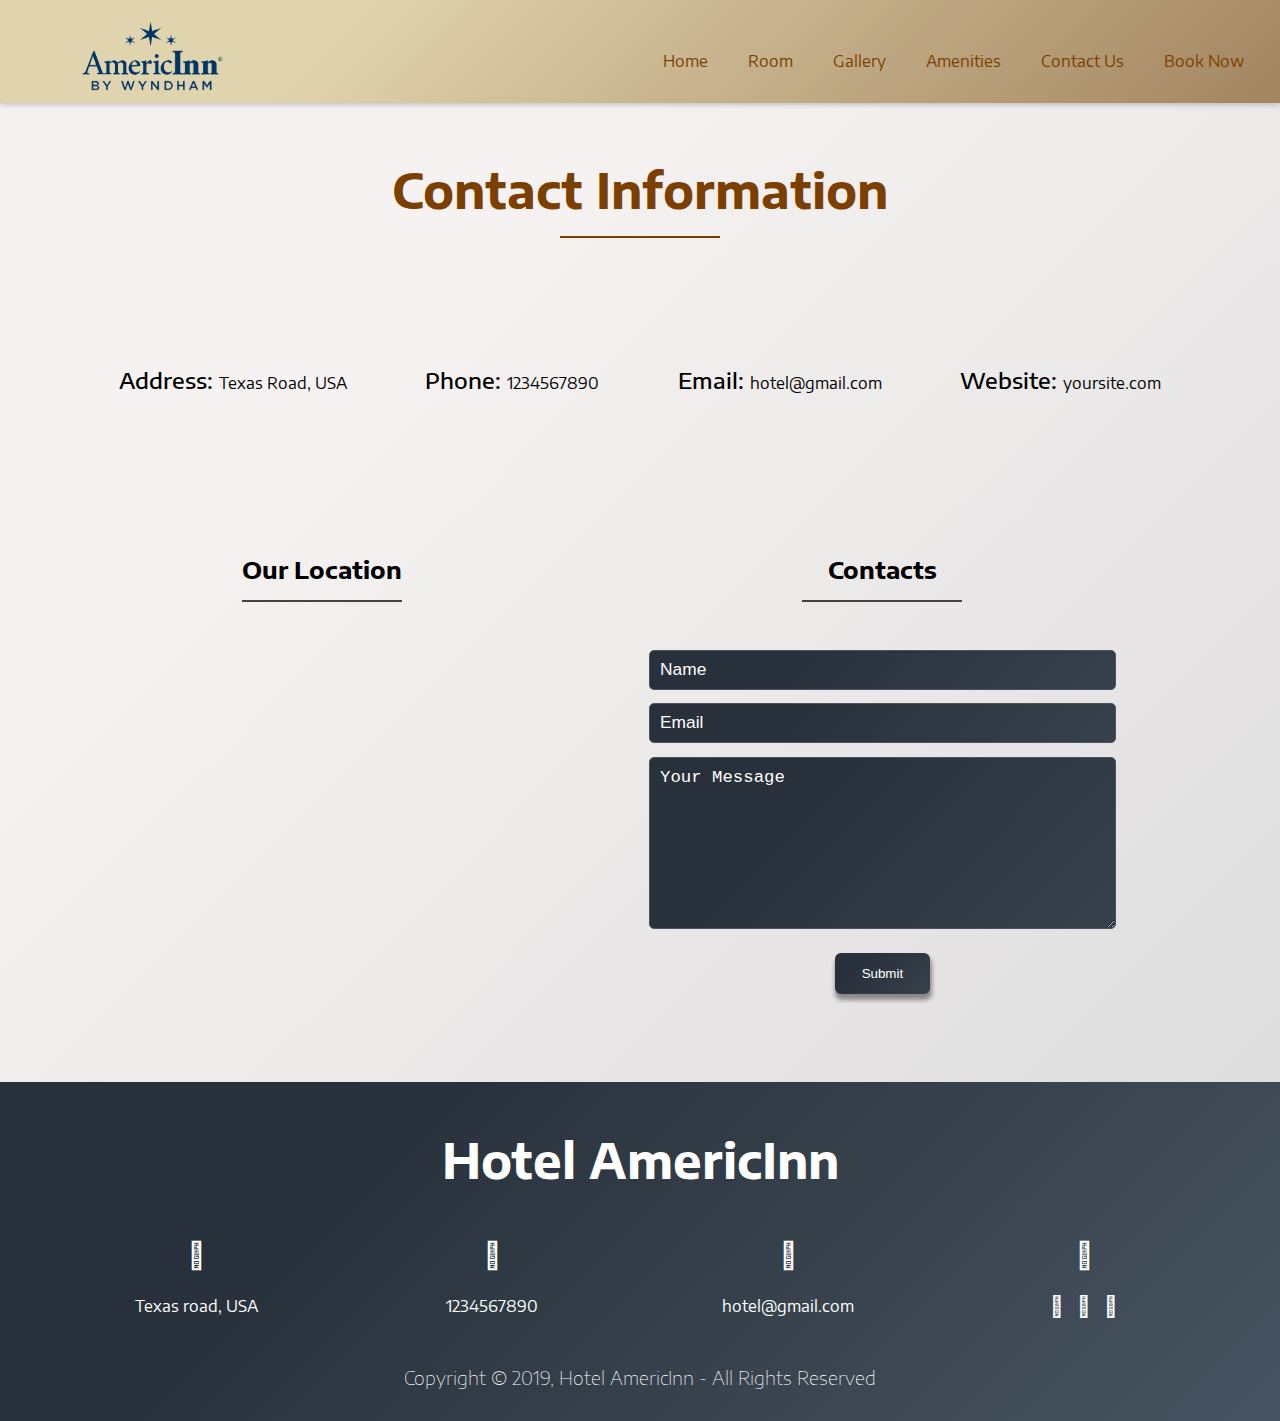
<file: contact.html>
<!DOCTYPE html>
<html lang="en">

<head>
    <meta charset="UTF-8">
    <meta name="viewport" content="width=device-width, initial-scale=1.0">
    <meta http-equiv="X-UA-Compatible" content="ie=edge">
    <title>Document</title>

    <link rel="stylesheet" href="style/style.css">
    <link rel="stylesheet" href="style/responsive.css">
    <link rel="stylesheet" href="style/fontawesome.min.css">
    <link href="https://fonts.googleapis.com/css?family=Encode+Sans+Semi+Expanded&display=swap" rel="stylesheet">
</head>

<body>



    <div class="nav-menu">
        <a href="#" class="logo"><img src="image/imageedit_3_4103790368.png" alt="Logo"></a>
        <div class="toggle">
            <img src="image/menu1.png" class="menu" alt="">
        </div>
        <nav>
            <ul>
                <li><a href="index.html">Home</a></li>
                <li><a href="room.html">Room</a></li>
                <li><a href="gallery.html">Gallery</a></li>
                <li><a href="amenities.html">Amenities</a></li>
                <li><a href="contact.html">Contact Us</a></li>
                <li><a href="#">Book Now</a></li>
            </ul>
        </nav>
    </div>

    <div class="container">
        <div class="info">
            <h1>Contact Information</h1>
            <div class="border"></div>
            <div class="info-content">
                <div class="info-address">
                    <p><span>Address: </span> Texas Road, USA</p>
                </div>
                <div class="info-phone">
                    <p><span>Phone: </span> 1234567890 </p>
                </div>
                <div class="info-Email">
                    <p><span>Email: </span> hotel@gmail.com </p>
                </div>
                <div class="info-website">
                    <p><span>Website: </span> yoursite.com </p>
                </div>
            </div>
        </div>
    </div>

    <!--Map Start-->
    <div class="container map-contact">
        <div class="map">
            <h2>Our Location</h2>

            <div class="border"></div>
            <div id="googleMap" class="maps"></div>
        </div>

        <div class="contact">
            <h2>Contacts</h2>
            <div class="border"></div>
            <form action="#">
                <div class="contact-edit">
                    <div><input type="text" class="form-control form-input" placeholder="Name"></div>
                    <div><input type="email" class="form-control form-input" placeholder="Email"></div>
                    <div>
                        <textarea class="form-control" id="textarea" rows="10" placeholder="Your Message"></textarea>

                    </div>
                </div>
                <button type="submit" class="btn">Submit</button>
            </form>
        </div>
    </div>

    <!--Map End-->
    <!--Footer Start-->

    <Footer>
        <div class="footer-start">

            <div class="footer-head">
                <div class="footer-logo">

                </div>
                <div class="footer-title">
                    <h1>Hotel AmericInn</h1>
                </div>
            </div>
            <div class="footer-contacts">
                <div class="footer-address">
                    <i class="far fa-address-book footer-icon"></i>
                    <p>Texas road, USA</p>
                </div>
                <div class="footer-phone">
                    <i class="fas fa-phone footer-icon"></i>
                    <p>1234567890</p>
                </div>
                <div class="footer-email">
                    <i class="fas fa-envelope footer-icon"></i>
                    <p>hotel@gmail.com</p>
                </div>
                <div class="footer-social">
                    <i class="fas fa-users footer-icon"></i>
                    <p>
                        <i class="fab fa-facebook"></i>
                        <i class="fab fa-instagram"></i>
                        <i class="fab fa-twitter"></i>
                    </p>
                </div>
            </div>
        </div>

        <div class="footer-end">
            <h3>Copyright &copy 2019, Hotel AmericInn - All Rights Reserved</h3>
        </div>
    </Footer>

    <!--Footer End-->



    <script src="script/jquery.js"></script>
    <script src="script/script.js"></script>

</body>

</html>
</file>
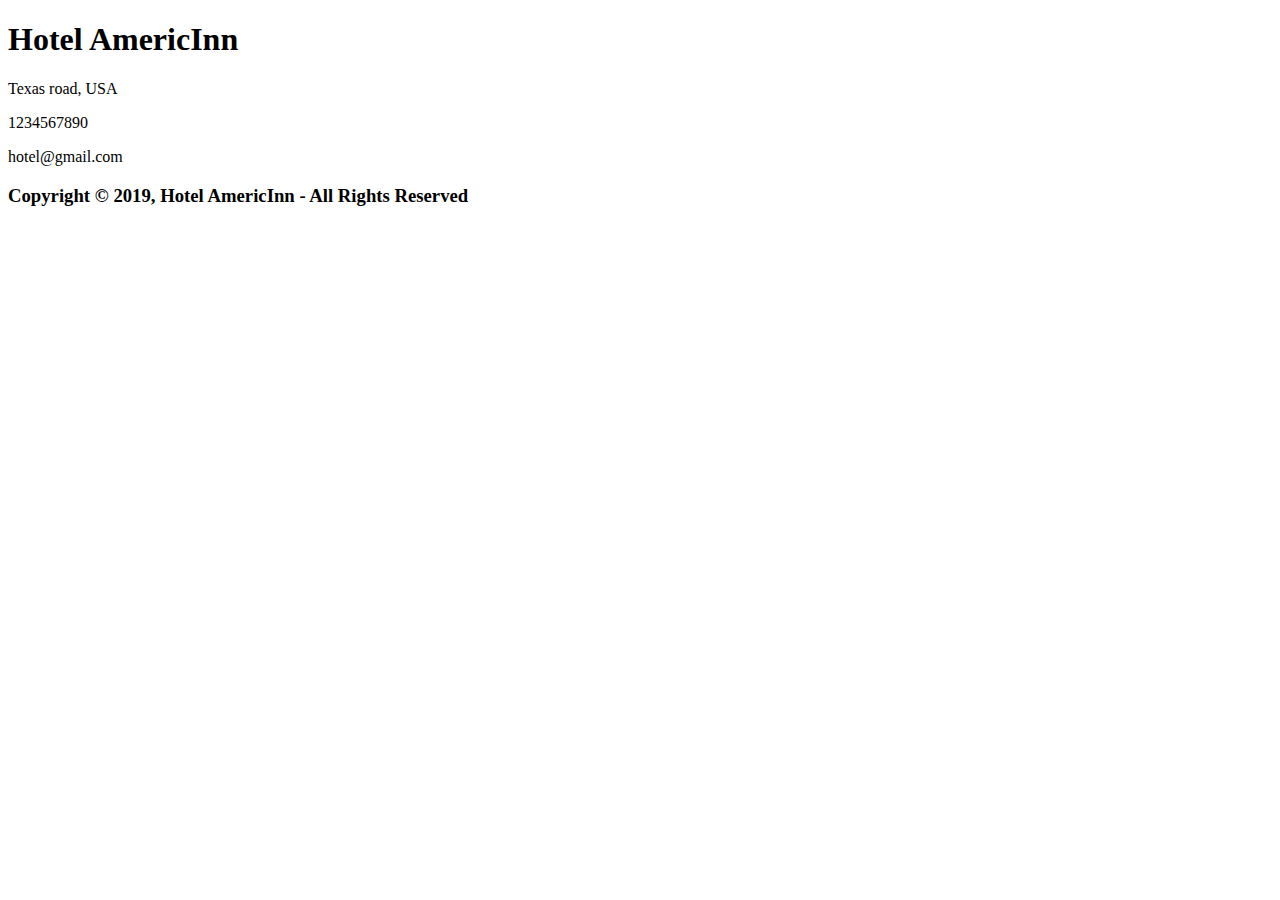
<file: footer.html>
<!DOCTYPE html>
<html lang="en">
<head>
    <meta charset="UTF-8">
    <meta name="viewport" content="width=device-width, initial-scale=1.0">
    <meta http-equiv="X-UA-Compatible" content="ie=edge">
    <title>Document</title>
</head>
<body>
    
    <div class="footer-start">

        <div class="footer-head">
            <div class="footer-logo">

            </div>
            <div class="footer-title">
                <h1>Hotel AmericInn</h1>
            </div>
        </div>
        <div class="footer-contacts">
            <div class="footer-address">
                <i class="far fa-address-book footer-icon"></i>
                <p>Texas road, USA</p>
            </div>
            <div class="footer-phone">
                <i class="fas fa-phone footer-icon"></i>
                <p>1234567890</p>
            </div>
            <div class="footer-email">
                <i class="fas fa-envelope footer-icon"></i>
                <p>hotel@gmail.com</p>
            </div>
            <div class="footer-social">
                <i class="fas fa-users footer-icon"></i>
                <p>
                    <i class="fab fa-facebook"></i>
                    <i class="fab fa-instagram"></i>
                    <i class="fab fa-twitter"></i>
                </p>
            </div>
        </div>
    </div>

    <div class="footer-end">
        <h3>Copyright &copy 2019, Hotel AmericInn - All Rights Reserved</h3>
    </div>
</body>
</html>
</file>
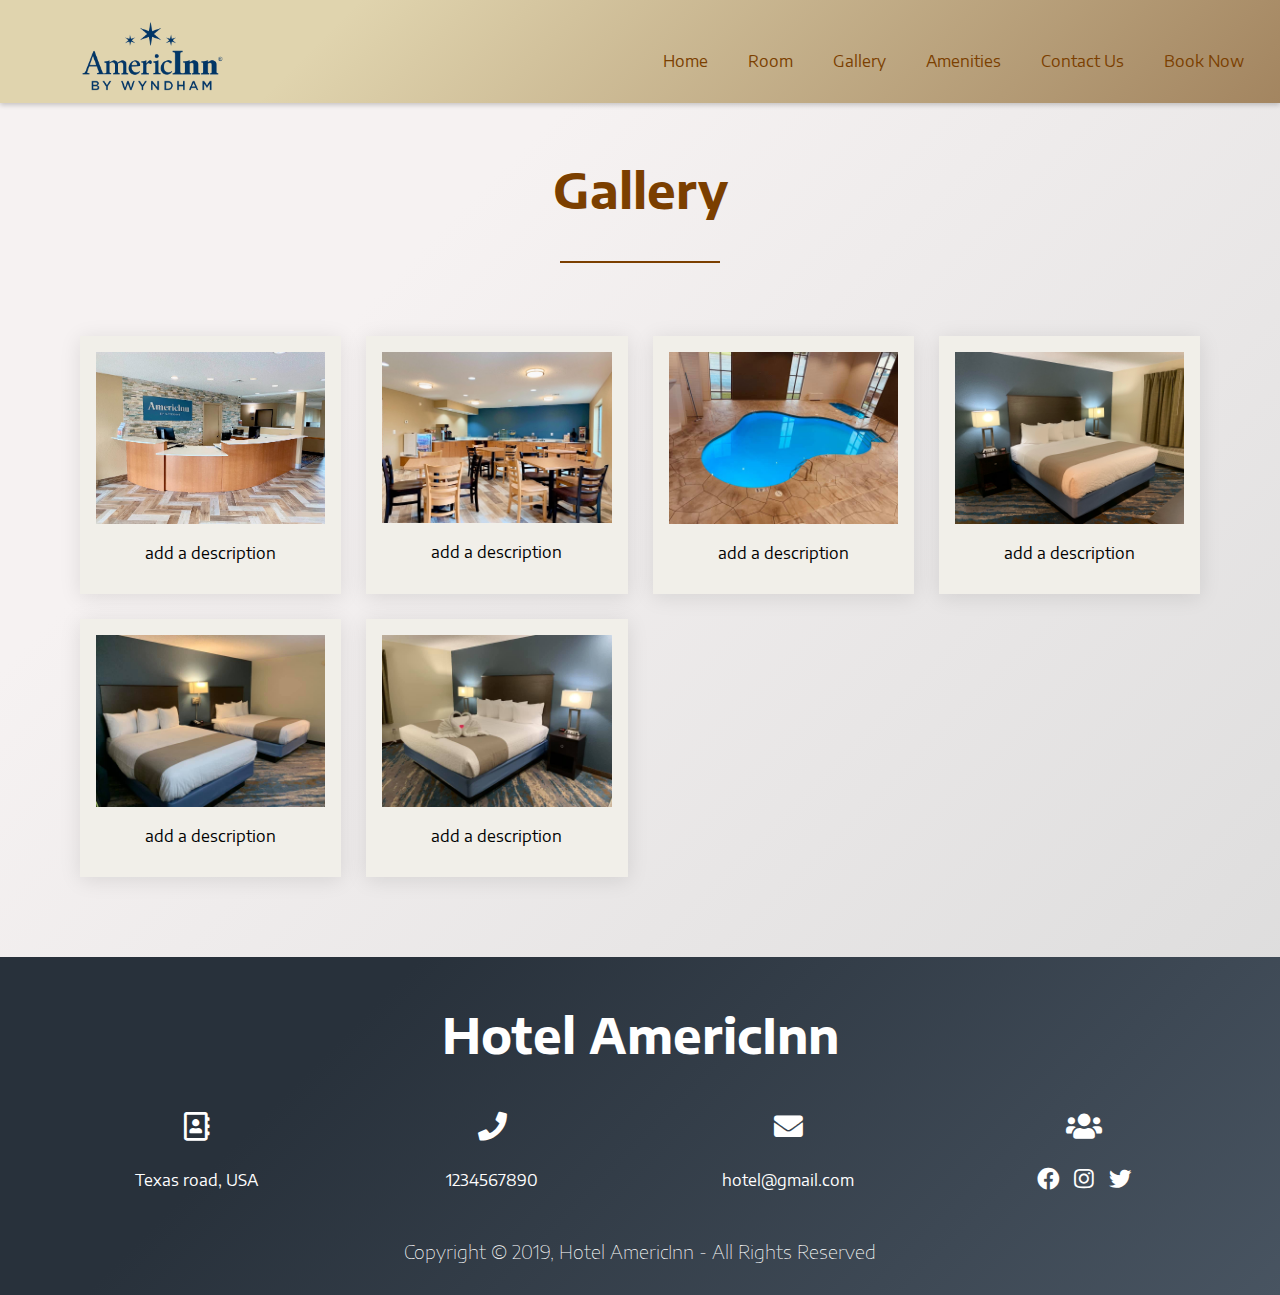
<file: gallery.html>
<!DOCTYPE html>
<html lang="en">

<head>
    <meta charset="UTF-8">
    <meta name="viewport" content="width=device-width, initial-scale=1.0">
    <meta http-equiv="X-UA-Compatible" content="ie=edge">
    <link rel="stylesheet" href="https://use.fontawesome.com/releases/v5.7.0/css/all.css">
    <title>Gallery</title>
    <link rel="stylesheet" href="style/style.css">
    <link rel="stylesheet" href="style/responsive.css">
    <link href="https://fonts.googleapis.com/css?family=Encode+Sans+Semi+Expanded&display=swap" rel="stylesheet">
</head>

<body>
    <div class="nav-menu">
        <a href="#" class="logo"><img src="image/imageedit_3_4103790368.png" alt="Logo"></a>
        <div class="toggle">
            <img src="image/menu1.png" class="menu" alt="">
        </div>
        <nav>
            <ul>
                <li><a href="index.html">Home</a></li>
                <li><a href="room.html">Room</a></li>
                <li><a href="gallery.html">Gallery</a></li>
                <li><a href="amenities.html">Amenities</a></li>
                <li><a href="contact.html">Contact Us</a></li>
                <li><a href="#">Book Now</a></li>
            </ul>
        </nav>
    </div>

    <div class="container">
        <div class="wrapper">
            <h1>Gallery</h1>
            <div class="border"></div>
            <div class="boxes">
                <div class="box">
                    <div class="gallery">
                        <a href='' target="_blank"><img src="image/reception.JPG" width="300" height="200"></a>
                        <div class="des">add a description</div>
                    </div>
                </div>
                <div class="box">
                    <div class="gallery">
                        <a href='' target="_blank"><img src="image/dining.JPG" width="300" height="200"></a>
                        <div class="des">add a description</div>
                    </div>
                </div>
                <div class="box">
                    <div class="gallery">
                        <a href='' target="_blank"><img src="image/tub.JPG" width="300" height="200"></a>
                        <div class="des">add a description</div>
                    </div>
                </div>
                <div class="box">
                    <div class="gallery">
                        <a href=' ' target="_blank"><img src="image/king.jpg " width="300" height="200"></a>
                        <div class="des">add a description</div>
                    </div>
                </div>
                <div class="box">
                    <div class="gallery">
                        <a href='' target="_blank"><img src="image/double-queen.JPG " width="300" height="200"></a>
                        <div class="des">add a description</div>
                    </div>
                </div>
                <div class="box">
                    <div class="gallery">
                        <a href='' target="_blank"><img src="image/IMG-5057.JPG " width="300" height="200"></a>
                        <div class="des">add a description</div>
                    </div>
                </div>
            </div>
        </div>
    </div>


    <!--Footer Start-->

    <Footer>
        <div class="footer-start">

            <div class="footer-head">
                <div class="footer-logo">

                </div>
                <div class="footer-title">
                    <h1>Hotel AmericInn</h1>
                </div>
            </div>
            <div class="footer-contacts">
                <div class="footer-address">
                    <i class="far fa-address-book footer-icon"></i>
                    <p>Texas road, USA</p>
                </div>
                <div class="footer-phone">
                    <i class="fas fa-phone footer-icon"></i>
                    <p>1234567890</p>
                </div>
                <div class="footer-email">
                    <i class="fas fa-envelope footer-icon"></i>
                    <p>hotel@gmail.com</p>
                </div>
                <div class="footer-social">
                    <i class="fas fa-users footer-icon"></i>
                    <p>
                        <i class="fab fa-facebook"></i>
                        <i class="fab fa-instagram"></i>
                        <i class="fab fa-twitter"></i>
                    </p>
                </div>
            </div>
        </div>

        <div class="footer-end">
            <h3>Copyright &copy 2019, Hotel AmericInn - All Rights Reserved</h3>
        </div>
    </Footer>

    <!--Footer End-->


    <script src="script/jquery.js"></script>
    <script src="script/fontawesome.min.js"></script>
    <script src="script/script.js"></script>
</body>

</html>
</file>
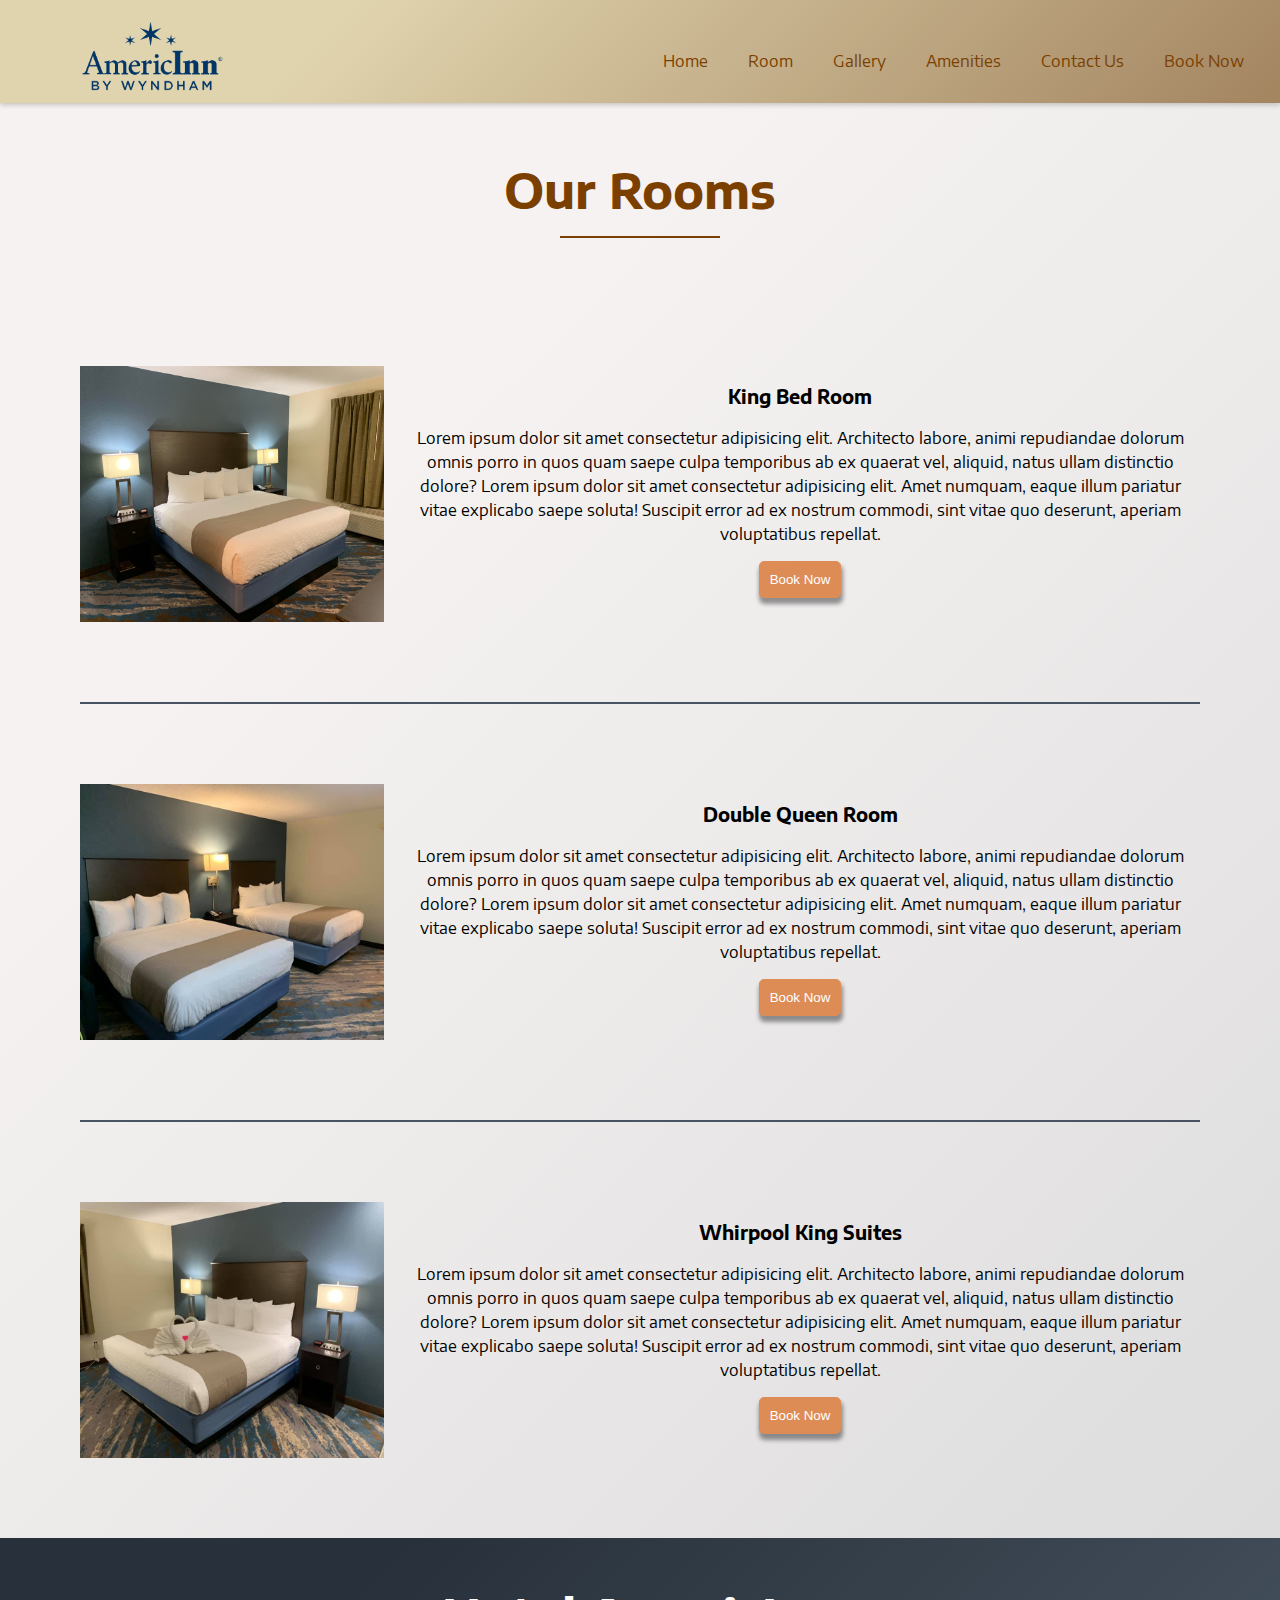
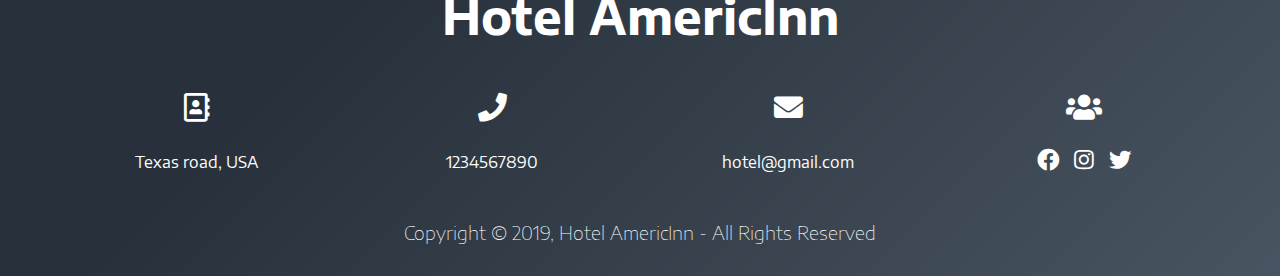
<file: room.html>
<!DOCTYPE html>
<html lang="en">

<head>
    <meta charset="UTF-8">
    <meta name="viewport" content="width=device-width, initial-scale=1.0">
    <meta http-equiv="X-UA-Compatible" content="ie=edge">
    <title>Document</title>


    <link rel="stylesheet" href="style/style.css">

    <link rel="stylesheet" href="style/responsive.css">
    <link rel="stylesheet" href="style/fontawesome.min.css">
    <link rel="stylesheet" href="https://use.fontawesome.com/releases/v5.7.0/css/all.css">

    <link href="https://fonts.googleapis.com/css?family=Encode+Sans+Semi+Expanded&display=swap" rel="stylesheet">
</head>

<body>

    <div class="nav-menu">
        <a href="#" class="logo"><img src="image/imageedit_3_4103790368.png" alt="Logo"></a>
        <div class="toggle">
            <img src="image/menu1.png" class="menu" alt="">
        </div>
        <nav>
            <ul>
                <li><a href="index.html">Home</a></li>
                <li><a href="room.html">Room</a></li>
                <li><a href="gallery.html">Gallery</a></li>
                <li><a href="amenities.html">Amenities</a></li>
                <li><a href="contact.html">Contact Us</a></li>
                <li><a href="#">Book Now</a></li>
            </ul>
        </nav>
    </div>



    <!--Room Start-->

    <div class="room-book">
        <h1>Our Rooms</h1>
        <div class="border"></div>
        <div class="container">
            <div class="room-page">

                <img src="image/king.jpg" alt="">

                <div class="content_room">
                    <h3>King Bed Room</h3>
                    <p>
                        Lorem ipsum dolor sit amet consectetur adipisicing elit. Architecto labore, animi repudiandae dolorum omnis porro in quos quam saepe culpa temporibus ab ex quaerat vel, aliquid, natus ullam distinctio dolore? Lorem ipsum dolor sit amet consectetur adipisicing
                        elit. Amet numquam, eaque illum pariatur vitae explicabo saepe soluta! Suscipit error ad ex nostrum commodi, sint vitae quo deserunt, aperiam voluptatibus repellat.
                    </p>
                    <div class="room-btn">
                        <button>Book Now</button>
                    </div>
                </div>
            </div>


            <div class="hr-style">
                <hr class="style-one">
            </div>

            <div class="room-page">

                <img src="image/double-queen.JPG" alt="">

                <div class="content_room">
                    <h3>Double Queen Room</h3>
                    <p>
                        Lorem ipsum dolor sit amet consectetur adipisicing elit. Architecto labore, animi repudiandae dolorum omnis porro in quos quam saepe culpa temporibus ab ex quaerat vel, aliquid, natus ullam distinctio dolore? Lorem ipsum dolor sit amet consectetur adipisicing
                        elit. Amet numquam, eaque illum pariatur vitae explicabo saepe soluta! Suscipit error ad ex nostrum commodi, sint vitae quo deserunt, aperiam voluptatibus repellat.
                    </p>
                    <div class="room-btn">
                        <button>Book Now</button>
                    </div>
                </div>
            </div>


            <div class="hr-style">
                <hr class="style-one">
            </div>

            <div class="room-page">

                <img src="image/IMG-5057.JPG" alt="">

                <div class="content_room">
                    <h3>Whirpool King Suites</h3>
                    <p>
                        Lorem ipsum dolor sit amet consectetur adipisicing elit. Architecto labore, animi repudiandae dolorum omnis porro in quos quam saepe culpa temporibus ab ex quaerat vel, aliquid, natus ullam distinctio dolore? Lorem ipsum dolor sit amet consectetur adipisicing
                        elit. Amet numquam, eaque illum pariatur vitae explicabo saepe soluta! Suscipit error ad ex nostrum commodi, sint vitae quo deserunt, aperiam voluptatibus repellat.
                    </p>
                    <div class="room-btn">
                        <button>Book Now</button>
                    </div>
                </div>
            </div>

        </div>
    </div>
    <!--Room End-->


    <!--Footer Start-->

    <Footer>
        <div class="footer-start">

            <div class="footer-head">
                <div class="footer-logo">

                </div>
                <div class="footer-title">
                    <h1>Hotel AmericInn</h1>
                </div>
            </div>
            <div class="footer-contacts">
                <div class="footer-address">
                    <i class="far fa-address-book footer-icon"></i>
                    <p>Texas road, USA</p>
                </div>
                <div class="footer-phone">
                    <i class="fas fa-phone footer-icon"></i>
                    <p>1234567890</p>
                </div>
                <div class="footer-email">
                    <i class="fas fa-envelope footer-icon"></i>
                    <p>hotel@gmail.com</p>
                </div>
                <div class="footer-social">
                    <i class="fas fa-users footer-icon"></i>
                    <p>
                        <i class="fab fa-facebook"></i>
                        <i class="fab fa-instagram"></i>
                        <i class="fab fa-twitter"></i>
                    </p>
                </div>
            </div>
        </div>

        <div class="footer-end">
            <h3>Copyright &copy 2019, Hotel AmericInn - All Rights Reserved</h3>
        </div>
    </Footer>

    <!--Footer End-->




    <script src="script/jquery.js"></script>
    <script src="script/fontawesome.min.js"></script>
    <script src="script/script.js"></script>
</body>

</html>
</file>
<file: style/style.css>
* {
    margin: 0px;
    padding: 0px;
    box-sizing: border-box;
}

body {
    background-color: #d9d9d9;
    background-image: linear-gradient(315deg, #d9d9d9 0%, #f6f2f2 74%);
    font-family: 'Encode Sans Semi Expanded', sans-serif;
}

h1 {
    color: #7b3f00;
    font-weight: bold;
    font-size: 3em;
    text-align: center;
}

.container {
    padding: 5em;
    text-align: center;
}

#textarea {
    width: 35em;
}


/* Navbar*/

.logo img {
    margin-left: 2em;
    width: 15%;
    float: left;
}

.nav-img {
    background: url("../image/6579-min.jpg");
    background-size: cover;
    background-position: top;
    background-repeat: no-repeat;
    width: 100%;
    height: 40em;
    filter: grayscale(0.3);
    background-attachment: fixed;
}

.portfolio-over {
    background-color: rgba(0, 0, 0, 0.61);
    color: #fff;
    text-align: center;
    position: absolute;
    top: 0;
    left: 0;
    right: 0;
    bottom: 0;
    padding: 30px;
    opacity: 0;
    transition: 0.5s opacity;
}

.portfolio-over h1 {
    margin-top: 6em;
    color: white;
    margin-bottom: 10px;
}

.nav-img .portfolio-over {
    opacity: 1;
}

.nav-menu {
    position: absolute;
    width: 100%;
    padding: 01em;
    background-color: #a38560;
    background-image: linear-gradient(315deg, #a38560 0%, #e0d4ae 74%);
    box-sizing: border-box;
    z-index: 5;
    box-shadow: 0 2px 5px rgba(0, 0, 0, 0.2);
}

nav ul li {
    list-style: none;
    display: inline-block;

}

.toggle{
    width: 100%;
    padding: 10px 20px;
    
    text-align: right;
    box-sizing: border-box;
    color: #fff;
    font-size: 30px;
    display: none;
}

nav ul li a {
    display: block;
    margin: 8px 0;
    padding: 8px 20px;
    text-decoration: none;
    color: #7b3f00;
}


.logo {
    height: 0.6em;
    font-size: 2em;
    line-height: 1.8em;
    text-align: center;
    float: left;
}

nav {
    float: right;
}

.clearfix {
    clear: both;
}

nav ul {
    margin: 0;
    padding: 0;
    display: flex;
}

nav ul li .active,
nav ul li :hover {
    background: #7b3f00;
    color: white;
    transition: 0.4s;
    border-radius: 5px;
}


/* Check Availability */

.available-box {
    width: 100%;
    height: 14em;
    background-color: #a38560;
    background-image: linear-gradient(315deg, #a38560 0%, #e0d4ae 74%);
    display: flex;
    justify-content: space-around;
    align-items: center;
    flex-wrap: wrap;
    text-align: center;
    box-shadow: -2px 3px 5px 3px rgba(0, 0, 0, 0.48);
}

.check-col {
    padding: 0;
    width: 20%;
}

.check-col ::placeholder {
    color: #7b3f00;
}

.check-col input:focus {
    outline: none;
}

.check-col input {
    background: transparent;
    border: 1px solid #7b3f00;
    border-radius: 5px;
    color: #7b3f00;
}

.check-col label {
    text-transform: uppercase;
    letter-spacing: 4px;
    color: #663501;
    font-weight: 800;
    font-size: 1em;
    display: inline-block;
    max-width: 100%;
    margin-bottom: 5px;
}

.checklabel {
    width: 70%;
    margin-top: 2em;
}

.checkdate {
    width: 30%;
    height: 3em;
    text-align: center;
    align-self: center;
}

.avail-large {
    width: 80%;
}

.check-btn {
    border: 1px solid #7b3f00;
    padding: 1.25em 1.56em;
    background: #7b3f00;
    color: white;
    margin: 3em 0;
}


/*Welcome*/

.container.welcome-header {
    margin-top: 8em;
}

.welcome-title .border{
    width: 25em;
}
.welcome-content {
    margin: 2em 0;
    font-size: 1.2em;
    line-height: 1.7em;
}

.hr-style {
    padding: 5em 0;
}

.style-one {
    border: 0;
    height: 2px;
    background: #485461;
}


/*Room*/

.room-content {
    padding: 0.3em 1.6em;
}

.room-title h2 {
    color: #b87333;
}

.room-h1 {
    margin-bottom: 1em;
}

.room {
    display: flex;
    clear: both;
}

.room-col {
    width: 33.33%;
    margin: 10px;
}

.room-title {
    padding: 5px;
}

.room-btn button {
    border: 1px solid #dd8c56;
    background: #dd8c56;
    border-radius: 5px;
    color: white;
    margin: 15px;
    padding: 10px;
    cursor: pointer;
}

.room-col img {
    width: 100%;
    height: 15.5em;
    border-top-left-radius: 10px;
    border-top-right-radius: 10px;
    box-shadow: 0px 2px 7px 1px rgb(0, 0, 0, 0.1), 0px 5px 8px 1px rgb(0, 0, 0, 0.1);
    transition: 200ms;
    display: block;
}

.room-text {
    height: 14em;
    background-color: #e2c9be;
    background-image: linear-gradient(315deg, #e2c9be 0%, #fbf7e9 74%);
    border-bottom-left-radius: 10px;
    border-bottom-right-radius: 10px;
    box-shadow: 0px 2px 7px 1px rgb(0, 0, 0, 0.1), 0px 5px 8px 1px rgb(0, 0, 0, 0.1);
    transition: 200ms;
}


/*Google Maps*/

.maps {
    margin-top: 2.5em;
    width: 26em;
    height: 22em;
}

.map-contact {
    display: flex;
    width: 100%;
    justify-content: space-around;
}

.map .border,
.contact .border {
    background-color: rgb(68, 67, 67);
}

.contact-edit {
    padding: 0em 3.12em;
    width: 100%;
    height: 100%;
}

.contact .btn {
    margin-top: 1.5em;
    background-color: #485461;
    background-image: linear-gradient(315deg, #37414b 0%, #28313b 74%);
    border-radius: 6px;
    padding: 1em 2em;
    border: none;
    color: white;
    cursor: pointer;
}

.form-control {
    border-radius: 5px;
    padding: 10px;
    background-color: #485461;
    background-image: linear-gradient(315deg, #37414b 0%, #28313b 74%);
    border: 1px solid #485461;
}

.form-control::placeholder {
    color: white;
    font-weight: 200;
    font-size: 1.3em;
}

.form-control:focus::placeholder {
    color: black;
}

.form-control:focus {
    background-color: #d9d9d9;
    background-image: linear-gradient(315deg, #d9d9d9 0%, #f6f2f2 74%);
    background-image: none;
    font-size: 1em;
}

.form-input {
    height: 3em;
    width: 100%;
    margin-bottom: 1em;
}

.hr1 {
    width: 100%;
    padding: 1em 0;
}


/*Footer*/

footer {
    text-align: center;
    background-color: #485461;
    background-image: linear-gradient(315deg, #485461 0%, #28313b 74%);
    color: white;
}

.footer-head {
    padding-top: 3em;
}

.footer-contacts {
    display: grid;
    grid-template-columns: 1fr 1fr 1fr 1fr;
    padding: 3em;
}

.footer-icon {
    font-size: 1.8em;
    padding-bottom: 1em;
}

.footer-social i {
    padding: 0 0.2em;
    cursor: pointer;
}

.footer-social p {
    padding-top: 1em;
    font-size: 1.4em;
}

.footer-title h1 {
    color: white;
}

.footer-end {
    padding-bottom: 2em;
}

.footer-end h3 {
    font-weight: 100;
}

:root {
    --primary: #ddd;
    --dark: #333;
    --light: #fff;
    --shadow: 0- 1px 5px rgba(104, 104, 104, 0.8);
}

.showcase .btn {
    background: var(--dark);
    color: var(--light);
    padding: 1.2rem 2rem;
    text-decoration: none;
    border: 0;
    border-radius: 25px;
    margin-top: 25em;
    font-size: 1em;
}

.img {
    max-width: 100%;
}

.wrapper {
    display: grid;
    grid-gap: 20px;
}


/*Gallery*/

.top-container {
    display: grid;
    grid-gap: 10px;
    grid-template-areas: 'showcase showcase top-box-a' 'showcase showcase top-box-b';
     
}

.showcase {
    grid-area: showcase;
    height: 30em;
    background: url("../image/tub.JPG");
    background-size: cover;
    background-position: center;
    padding: 3rem;
    display: flex;
    flex-direction: column;
    align-items: start;
    justify-content: center;
    box-shadow: var(--shadow);
    border: none;
    box-shadow: 1px 5px 4px 1px rgba(0, 0, 0, 0.4);
}

.showcase h1 {
    font-size: 3rem;
    margin-bottom: 1em;
    color: black;
}

.showcase p {
    font-size: 1.3rem;
    margin-bottom: 11.25em;
    color: var(--light);
}

.showcase a {
    box-shadow: 1px 5px 4px 1px rgba(0, 0, 0, 0.4);
}

.showcase a:active {
    box-shadow: none;
    transition: 200ms;
}

.top-box {
    display: grid;
    align-items: center;
    justify-items: center;
    box-shadow: var(--shadow);
    padding: 3.5rem;
    box-shadow: 1px 5px 4px 1px rgba(0, 0, 0, 0.4);
    
}

.top-box-a {
    grid-area: top-box-a;
    background: url(../image/18.jpg);
    background-size: cover;
    border: none;
}

.top-box-b {
    grid-area: top-box-b;
    background: url(../image/21.jpg);
    background-size: cover;
    border: none;
}

.top-box-a:hover .portfolio-overlay {
    background-color: rgba(0, 0, 0, 0.61);
    color: white;
    border: 2px solid black;
    transition: 200ms;
}

.top-box-b:hover .portfolio-overlay {
    background-color: rgba(0, 0, 0, 0.61);
    color: white;
    border: 1px solid black;
    transition: 200ms;
}


/*Our services*/

.services-section {
    background-size: cover;
    opacity: 0.7;
    margin: 5em 0;
    padding: 60px 0px;
    border: none;
    opacity: 0.9;
}



.inner-width {
    width: 100%;
    max-width: 75em;
    margin: auto;
    padding: 0 20px;
    overflow: hidden;
}

.section-title {
    text-align: center;
}

.border {
    width: 10em;
    height: 2px;
    background: #7b3f00;
    margin: 1em auto;
    margin-bottom: 3em;
}

.service-container {
    display: flex;
    flex-wrap: wrap;
    justify-content: center;
}

.service-box {
    max-width: 33.33%;
    padding: 2em 1.2em;
    text-align: center;
}

.service-icon {
    display: inline-block;
    width: 4.37em;
    height: 4.37em;
    border: 3px solid #b87333;
    color: #b87333;
    transform: rotate(45deg);
    margin-bottom: 30px;
}

.service-icon i {
    line-height: 2.5em;
    transform: rotate(-45deg);
    font-size: 25px;
}

.service-box:hover .service-icon {
    background: #b87333;
    color: #ddd;
    transition: 200ms;
}

.service-box h2 {
    color: #b87333;
    text-transform: uppercase;
    margin-bottom: 10px;
}

.service-desc {
    font-size: 18px;
    color: black;
}


/*Testinomials*/

.testinomials {
    padding: 40px 0;
    background-color: #2d3436;
    background-image: linear-gradient(315deg, #2d3436 0%, #000000 74%);
    color: #434343;
    text-align: center;
    margin: 5em 0;
}

.inner {
    max-width: 75em;
    margin: auto;
    padding: 0 20px;
    overflow: hidden;
}

.inner h1 {
    color: white;
}

.row {
    display: flex;
    flex-wrap: wrap;
    justify-content: center;
}

.col {
    max-width: 33.33%;
    box-sizing: border-box;
    padding: 15px;
}

.testinomial {
    background: #fff;
    padding: 30px;
    border-radius: 8px;
    box-shadow: 0px 2px 7px 1px rgba(0, 0, 0, 0.1), 0px 5px 8px 1px rgba(0, 0, 0, 0.1);
}

.testinomial img {
    width: 6.25em;
    height: 6.25em;
    border-radius: 50%;
}

.name {
    color: #b87333;
    font-weight: 800;
    font-size: 20px;
    text-transform: uppercase;
    margin: 20px 0;
}

.stars {
    color: #ad5b0d;
    margin-bottom: 20px;
}

button {
    box-shadow: 1px 5px 4px 1px rgba(0, 0, 0, 0.4);
}

button:active {
    box-shadow: none;
}

.team {
    background-image: url('../images/background.png');
    padding: 100px 0;
}

.content-title {
    text-align: center;
    position: relative;
    margin-bottom: 50px;
}

.content-title h2 {
    background-image: url('../images/background.png');
    display: inline-block;
    position: relative;
    z-index: 10000;
    padding: 0 20px;
    color: #fff;
}

.content-title:after {
    content: "";
    display: block;
    height: 2px;
    background-color: #fff;
    position: absolute;
    width: 100%;
    top: 50%;
}


/*Room Page*/

.room-page {
    display: flex;
}

.room-page img {
    width: 19em;
    height: 16em;
}

.content_room {
    width: calc(100% - 20em);
    margin-left: 1em;
}

.content_room p {
    line-height: 1.5em;
}

.content_room h3 {
    margin: 1em 0;
}

.room-book {
    padding-top: 10em;
}


/*Contact Page*/

.info {
    margin-top: 5em;
}

.info-content {
    display: flex;
    justify-content: space-around;
    padding-top: 5em;
}

.info-content span {
    font-size: 1.4em;
    font-weight: 500;
}


/*Gallery Page*/

.gallery img {
    width: 100%;
    height: auto;
}

.des {
    padding: 15px;
    text-align: center;
}

.responsive {
    display: grid;
    grid-gap: 25px;
    grid-template-columns: repeat(auto-fit, minmax(250px, 1fr));
}

.wrapper {
    margin-top: 5em;
    display: grid;
    grid-gap: 25px;
}

.boxes {
    display: grid;
    grid-gap: 25px;
    grid-template-columns: repeat(auto-fit, minmax(250px, 1fr));
}

.box {
    background: rgb(241, 239, 233);
    text-align: center;
    padding: 1rem 1rem;
    box-shadow: 0 3px 20px rgba(0, 0, 0, 0.1);
}
.box h3{
    font-weight: 500;
}
</file>
<file: style/responsive.css>
@media screen and (max-width: 1110px) {
    .room img {
        height: 12em;
    }
    .room-title {
        font-size: 13px;
    }
    .room-content {
        font-size: 14px;
    }
    .maps {
        width: 18em;
        height: 17em;
    }
}

@media screen and (max-width: 940px) {
    #textarea {
        width: 100%;
    }
    .room-text {
        height: 15em;
    }
    .room img {
        height: 10em;
    }
    .room-title {
        font-size: 12px;
    }
    .room-content {
        font-size: 13px;
        line-height: 1.4em;
    }
    .maps {
        width: 20em;
        height: 18em;
    }
    .contact {
        width: 60%;
        height: 50%;
    }
    .service-box {
        max-width: 50%;
    }
    .col {
        flex: 50%;
        max-width: 80%;
    }
    .footer-contacts {
        grid-template-columns: 1fr 1fr;
        row-gap: 3em;
    }
    .check-col label {
        font-size: 0.75em;
    }
    .content_room {
        width: calc(100% - 21em);
        float: right;
    }
    .content_room h3 {
        margin-top: 0;
        margin-bottom: 0.5em;
    }
    .room-page p {
        line-height: 1.3em;
        font-size: 0.9em;
    }
    .logo img {
        margin-left: 1em;
    }
}

@media screen and (max-width: 768px) {
    .room-page {
        flex-direction: column;
        align-items: center;
    }
    .content_room h3 {
        margin: 1em 0;
    }
    .content_room {
        width: 90%;
    }
    .logo {
        font-size: 1.5em;
        line-height: 2.5em;
    }
    .nav-img {
        height: 35em;
    }
    nav{
        float: none;
    }
    
    .toggle{
        display: block;
    }
    nav ul{
        width: 100%;
        display: none;
    }
    nav ul li{
        display: block;
        text-align: center;
    }
    nav ul li a{
        text-align: center;
    }
    .active{
        display: block;
        transition: 3s;
    }
    
    #textarea {
        width: 18em;
    }
    .container {
        padding: 5em 3.5em;
    }
    .available-box {
        height: 100%;
    }
    .check-col {
        width: 100%;
    }
    .room img {
        height: 8em;
    }
    .room-title {
        font-size: 12px;
    }
    .room-content {
        font-size: 11px;
        line-height: 1.2em;
    }
    .room-text {
        height: 12em;
        width: 100%;
    }
    .top-container {
        grid-template-areas: 'showcase showcase' 'top-box-a top-box-b';
    }
    .showcase h1 {
        font-size: 2.5rem;
    }
    .hr-style {
        padding: 3em 5em;
    }
}

@media screen and (max-width: 660px) {
    .responsive {
        width: 50%;
        margin: 6px 0;
    }
    .menu .menu-toggle {
        line-height: 2em;
    }
    .room {
        flex-direction: column;
        align-items: center;
    }
    .room-col {
        width: 68%;
    }
    .room-col img {
        height: 15em;
    }
    .room-title {
        font-size: 1em;
    }
    .room-content {
        font-size: 1em;
        line-height: 1em;
    }
    .room-text {
        height: 13.5em;
    }
    .service-box {
        max-width: 100%;
    }
    .col {
        flex: 100%;
        max-width: 100%;
    }
    .map,
    .maps,
    .contact,
    #textarea {
        width: 100%;
    }
    .map-contact {
        flex-direction: column;
    }
    .contact {
        margin-top: 3em;
    }
    .footer-end h2 {
        font-size: 1em;
    }
    .contact-edit {
        padding: 2.5em 0em;
    }
    .info-content {
        flex-direction: column;
    }
    .info-content div {
        margin: 1em 0;
    }
    .logo img {
        width: 4em;
    }
}

@media(max-width:500px) {
    .top-container {
        grid-template-areas: 'showcase';
    }
    .showcase .btn {
        padding: 1rem 1.2rem;
        align-self: center;
    }
    .top-box {
        display: none;
    }
    .room-col {
        width: 96%;
    }
    .footer-end h3 {
        font-size: 0.9em;
    }
    .portfolio-over h1 {
        font-size: 2.2em;
    }
    .info h1 {
        font-size: 2.3em;
    }
    .info-content span {
        font-size: 1em;
        font-weight: 600;
    }
    .responsive {
        width: 100%;
    }
}

@media screen and (max-width: 370px) {
    .room-col {
        width: 100%;
    }
    .room-col img {
        height: 11em;
    }
    .room-title {
        font-size: 0.9em;
    }
    .room-content {
        font-size: 0.8em;
        line-height: 1.05em;
    }
    .room-text {
        height: 13em;
    }
    .showcase h1 {
        font-size: 1.7em;
    }
    .showcase p {
        font-size: 1em;
    }
    .footer-contacts {
        grid-template-columns: 1fr;
        row-gap: 3em;
    }
    .content_room {
        width: 100%;
    }
    .room-page img {
        width: 15em;
        height: 13em;
    }
}
</file>
